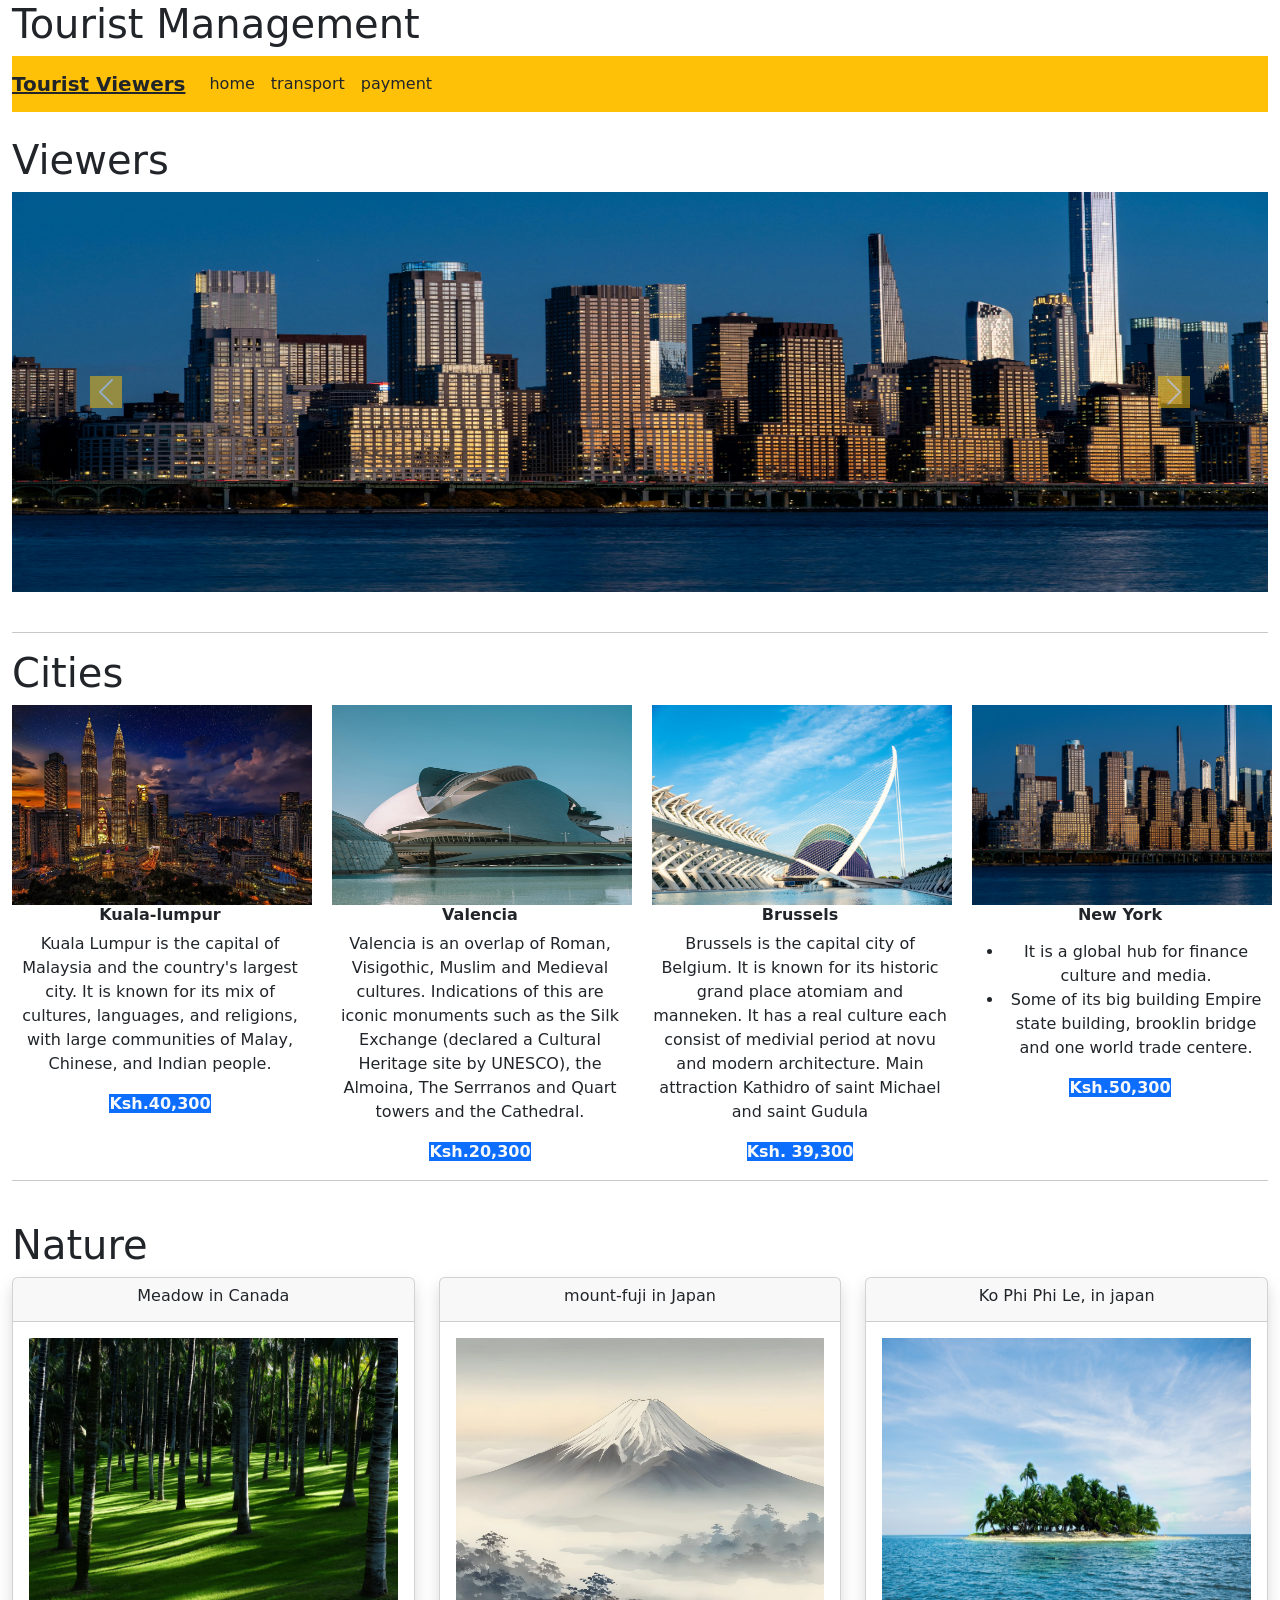
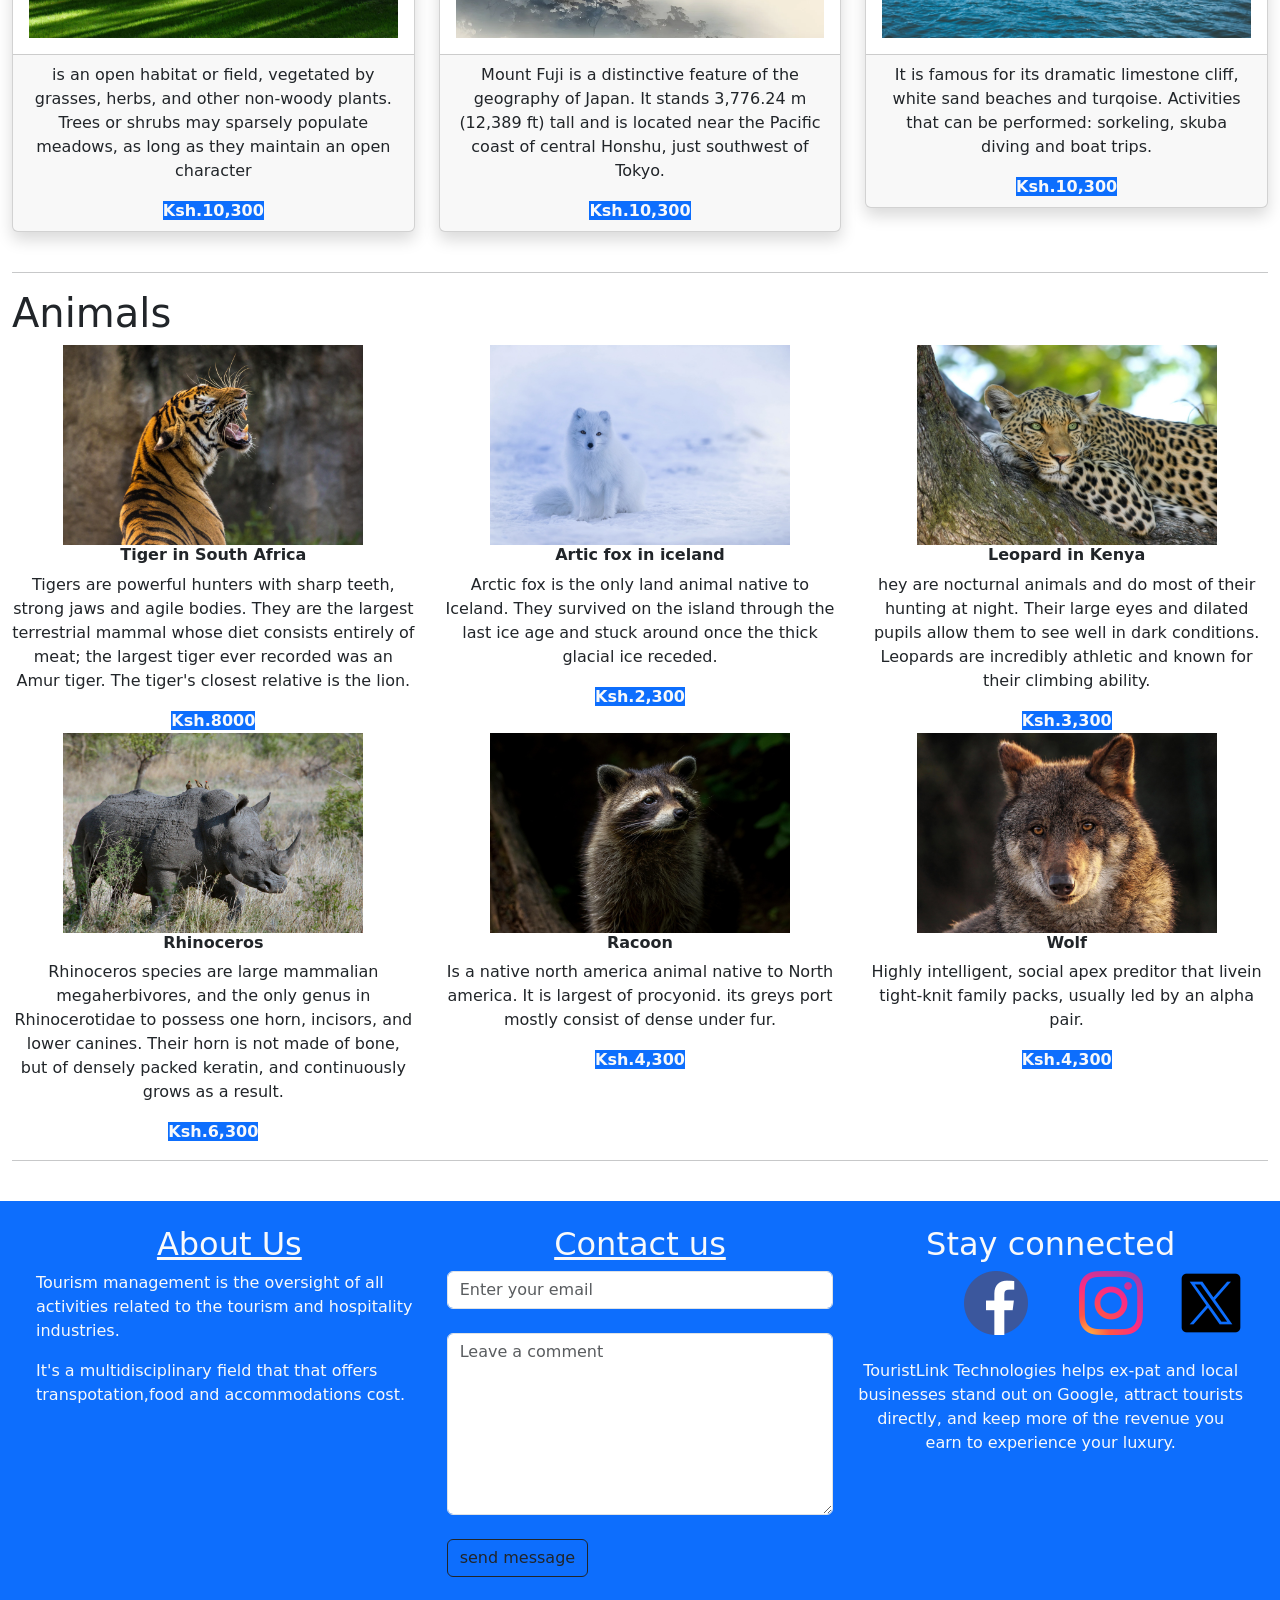
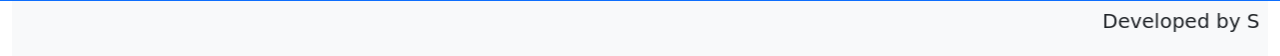
<file: index.html>
<!DOCTYPE html>
<html lang="en">
    <!-- head section start here -->
<head>
    <meta charset="UTF-8">
    <meta name="viewport" content="width=device-width, initial-scale=1.0">
    <title>Tourist project</title>
    <link rel="stylesheet" href="css/bootstrap.css">
    <script src="js/bootstrap.js"></script>
</head>
<!-- body section start here -->
<body class="container-fluid">
    <!-- section one start here -->
     <h1>Tourist Management</h1>
     <section class="row">
        <div class="col-md-12">
            <nav class="navbar navbar-expand-md navbar- bg-warning">
                <a href="#" class="navbar-brand">
                    <b><u class="text-dark">Tourist Viewers</u></b>
                </a>
                <!-- collapsable button -->
                 <button class="navbar-toggler" data-bs-target="#navcollapse" data-bs-toggle="collapse">
                    <span class="navbar-toggler-icon"></span>
                 </button>
                 <div class="collapse navbar-collapse" id="navcollapse">
                    <div class="navbar-nav">
                        <a href="index.html" class="nav-link active text-dark">home</a>
                        <a href="transport.html" class="nav-link text-dark">transport</a>
                        <a href="payment.html" class="nav-link text-dark">payment</a>
                    </div>
                 </div>
            </nav>
        </div>
     </section><br>
     <!-- section one ends here -->
       <!-- section two start here -->
       <h1>Viewers</h1>
       <section class="row">
        <div class="col-md-12">
            <!-- this is where the carousel start -->
             <div class="carousel slide" id="mycarousel" data-bs-ride="carousel">
                <!--the images wrapper start here -->
            <div class="carousel-inner" >
                <div class="carousel-item">
                    <img src="images/pexels-maxmishin-10111269.jpg" alt="" class="d-block w-100" height="400px" >
                </div>
                <div class="carousel-item active">
                    <img src="images/pexels-sjuan-dogjani-1869703054-29116986.jpg" alt="" class="d-block w-100" height="400px" >
                </div>
                <div class="carousel-item">
                    <img src="images/pexels-esh3rwey-5609738.jpg" alt="" class="d-block w-100" height="400px" >
                </div>
            </div>
                <!-- image wrapper ends here -->
                 <!-- the controllers start here -->
                <div>
                    <a href="#mycarousel" class="carousel-control-prev" data-bs-slide="prev">
                        <span class="carousel-control-prev-icon bg-warning"></span>
                    </a>
                    <a href="#mycarousel" class="carousel-control-next" data-bs-slide="next">
                        <span class="carousel-control-next-icon bg-warning"></span>
                    </a>
                </div>
                <!-- the controllers ends here -->
             </div>
             <!-- the carousel ends here -->
        </div>
       </section><br><hr>
       <!-- section 2 starts here -->
          <!-- section 3 starts here -->
     <h1>Cities</h1>
    <section class="row text-center">
        <div class="col-md-3">
            <img src="images/kuala-lumpur-1820944_1920.jpg" alt="" height="200px" width="300px">
            <h6><b>Kuala-lumpur</b></h6>
              <p>Kuala Lumpur is the capital of Malaysia and the country's largest city. It is known for its mix of cultures, languages, and religions, with large communities of Malay, Chinese, and Indian people.</p>
                 <span><b class="text-light bg-primary">Ksh.40,300</b> <br></span> 
        </div>
        <div class="col-md-3">
            <img src="images/pexels-daniel-guti-181008543-11264614.jpg" alt="" height="200px" width="300px">
            <h6><b>Valencia</b></h6>
              <p>Valencia is an overlap of Roman, Visigothic, Muslim and Medieval cultures. Indications of this are iconic monuments such as the Silk Exchange (declared a Cultural Heritage site by UNESCO), the Almoina, The Serrranos and Quart towers and the Cathedral.</p>
           <span><b class="text-light bg-primary">Ksh.20,300</b> <br></span> 
           
        </div>
        <div class="col-md-3">
            <img src="images/pexels-diego-f-parra-33199-24531674.jpg" alt="" height="200px" width="300px">
            <h6><b>Brussels</b></h6>
              <p>Brussels is the capital city of Belgium. It is known for its historic grand place atomiam and manneken. It has a real culture each consist of medivial period at novu and modern architecture. Main attraction Kathidro of saint Michael and saint Gudula</p>
            <span><b class="text-light bg-primary">Ksh. 39,300</b> <br></span> 
            
        </div>
        <div class="col-md-3">
            <img src="images/pexels-sjuan-dogjani-1869703054-29116986.jpg" alt="" height="200px" width="300px">
            <h6><b>New York</b></h6>
            <p>
            <ul>
                <li>It is a global hub for finance culture and media.</li>
                <li>Some of its big building Empire state building, brooklin bridge and one world trade centere.</li>
            </ul></p>
            <span><b class="text-light bg-primary">Ksh.50,300</b> <br></span> 
        </div>
    </section>
    <hr><br>
    <!-- section 3 ends here -->
     <!-- section 4 start here -->
      <h1>Nature</h1>
      <section>
       <section class="row text-center" >
        <div class="col-md-4">
            <!-- the cards start here -->
            <div class="card shadow">
                <!-- card header -->
                <div class="card-header">
                    <h6>Meadow in Canada</h6>
                </div>
                <!-- card body -->
                <div class="card-body">
                    <img src="images/meadow-406514_1920.jpg" alt="" height="300px" width="100%">
                </div>
                <!-- card footer -->
                <div class="card-footer">
                    <p>is an open habitat or field, vegetated by grasses, 
                        herbs, and other non-woody plants. Trees or shrubs may sparsely populate meadows, 
                        as long as they maintain an open character</p>
                         <span><b class="text-light bg-primary">Ksh.10,300</b> <br></span> 
                </div>
            </div>
        </div>
        <div class="col-md-4">
             <!-- the cards start here -->
            <div class="card shadow">
                <!-- card header -->
                <div class="card-header">
                    <h6>mount-fuji in Japan</h6>
                </div>
                <!-- card body -->
                <div class="card-body">
                    <img src="images/mount-fuji-10091205_1280.webp" alt="" height="300px" width="100%">
                </div>
                <!-- card footer -->
                <div class="card-footer">
                    <p>Mount Fuji is a distinctive feature of the geography of Japan. It stands 3,776.24 m (12,389 ft) tall and is located near the Pacific coast of central Honshu, just southwest of Tokyo.</p>
                        <span><b class="text-light bg-primary">Ksh.10,300</b> <br></span> 
                </div>
            </div>
        </div>
        <div class="col-md-4">
            <!-- the cards start here -->
            <div class="card shadow">
                <!-- card header -->
                <div class="card-header">
                    <h6>Ko Phi Phi Le, in japan</h6>
                </div>
                <!-- card body -->
                <div class="card-body">
                    <img src="images/island-2482200_1920.jpg" alt="" height="300px" width="100%">
                </div>
                <!-- card footer -->
                <div class="card-footer">
                    <p>It is famous for its dramatic limestone cliff, white sand beaches and turqoise. Activities that can be performed: sorkeling, skuba diving and boat trips. </p>
                        <span><b class="text-light bg-primary">Ksh.10,300</b> <br></span> 
                </div>
            </div>
        </div>
        </section><br><hr>
        <!-- section 3 ends here -->
        <!-- section 4 start here -->
       <h1>Animals</h1>
    <section class="row text-center">
        <div class="col-md-4">
            <img src="images/tiger-3264048_1920.jpg" alt="" height="200px" width="300px">
            <h6><b>Tiger in South Africa</b></h6>
              <p>Tigers are powerful hunters with sharp teeth, strong jaws and agile bodies. They are the largest terrestrial mammal whose diet consists entirely of meat; the largest tiger ever recorded was an Amur tiger. The tiger's closest relative is the lion.</p>
                 <span><b class="text-light bg-primary">Ksh.8000</b> <br></span> 
        </div>
        <div class="col-md-4">
            <img src="images/iceland-1979445_1920.jpg" alt="" height="200px" width="300px">
            <h6><b>Artic fox in iceland</b></h6>
              <p>Arctic fox is the only land animal native to Iceland. They survived on the island through the last ice age and stuck around once the thick glacial ice receded.</p>
           <span><b class="text-light bg-primary">Ksh.2,300</b> <br></span> 
           
        </div>
        <div class="col-md-4">
            <img src="images/leopard-515509_1920.jpg" alt="" height="200px" width="300px">
            <h6><b>Leopard in Kenya</b></h6>
              <p>hey are nocturnal animals and do most of their hunting at night. Their large eyes and dilated pupils allow them to see well in dark conditions. Leopards are incredibly athletic and known for their climbing ability.</p>
            <span><b class="text-light bg-primary">Ksh.3,300</b> <br></span> 
            
        </div>
        <div class="col-md-4">
            <img src="images/rhinoceros-1837164_1920.jpg" alt="" height="200px" width="300px">
            <h6><b>Rhinoceros</b></h6>
            <p>Rhinoceros species are large mammalian megaherbivores, and the only genus in Rhinocerotidae to possess one horn, incisors, and lower canines. Their horn is not made of bone, but of densely packed keratin, and continuously grows as a result.</p>
            <span><b class="text-light bg-primary">Ksh.6,300</b> <br></span> 
        </div>
        <div class="col-md-4">
            <img src="images/raccoon-4377383_1920.jpg" alt="" height="200px" width="300px">
            <h6><b>Racoon</b></h6>
              <p>Is a native north america animal native to North america. It is largest of procyonid. its greys port mostly consist of dense under fur.</p>
                 <span><b class="text-light bg-primary">Ksh.4,300</b> <br></span> 
        </div>
        <div class="col-md-4">
            <img src="images/wolf-8089783_1920.jpg" alt="" height="200px" width="300px">
            <h6><b>Wolf</b></h6>
              <p>Highly  intelligent, social  apex preditor that livein tight-knit family packs, usually led by an alpha pair. </p>
                 <span><b class="text-light bg-primary">Ksh.4,300</b> <br></span> 
        </div>
    </section>
    <hr><br>
        <!-- last section start here section-->
         <section class="row bg-primary p-4" >
            <div class="col-md-4 text-light">
                <h2 class="text-light text-center"><u>About Us</u></h2>
                <p>Tourism management is the oversight of all activities related to the tourism and hospitality industries.</p>
                <p>It's a multidisciplinary field that that offers transpotation,food and accommodations cost.</p>
            </div>
            <div class="col-md-4">
                <h2 class="text-light text-center"><u>Contact us</u></h2>
                <form>
                    <input type="email" placeholder="Enter your email" class="form-control"><br>
                   <textarea cols="7" rows="7" placeholder="Leave a comment" class="form-control"></textarea><br>
                   <input type="submit" value="send message" class="btn btn-outline-dark">
                </form>
            </div>
            <div class="col-md-4">
                <h2 class="text-light text-center">Stay connected</h2>
                &nbsp; &nbsp; &nbsp; &nbsp; &nbsp; &nbsp;&nbsp; &nbsp;&nbsp; &nbsp;&nbsp; &nbsp;
                <a href="https://www.facebook.com">
                    <img src="images/fb.png" alt="">
                </a>&nbsp; &nbsp; &nbsp;&nbsp; &nbsp;
                <a href="https://www.instagram.com">
                    <img src="images/in.png" alt="">
                </a>&nbsp; &nbsp; &nbsp;
                <a href="https://www.x.com">
                    <img src="images/x.png" alt="">
                </a>&nbsp; &nbsp; &nbsp;
                <p class="text-light text-center">TouristLink Technologies helps ex-pat and local businesses stand out on Google, attract tourists directly, and keep more of the revenue you earn to experience your luxury.</p>

            </div>
         </section>
         <footer class="text-dark bg-light text-center p-2">
            <marquee behavior="" direction=""><h5>Developed by Saprofina. &copy; 2026. All rights reserved</h5></marquee>
       


</body>
</html>
</file>
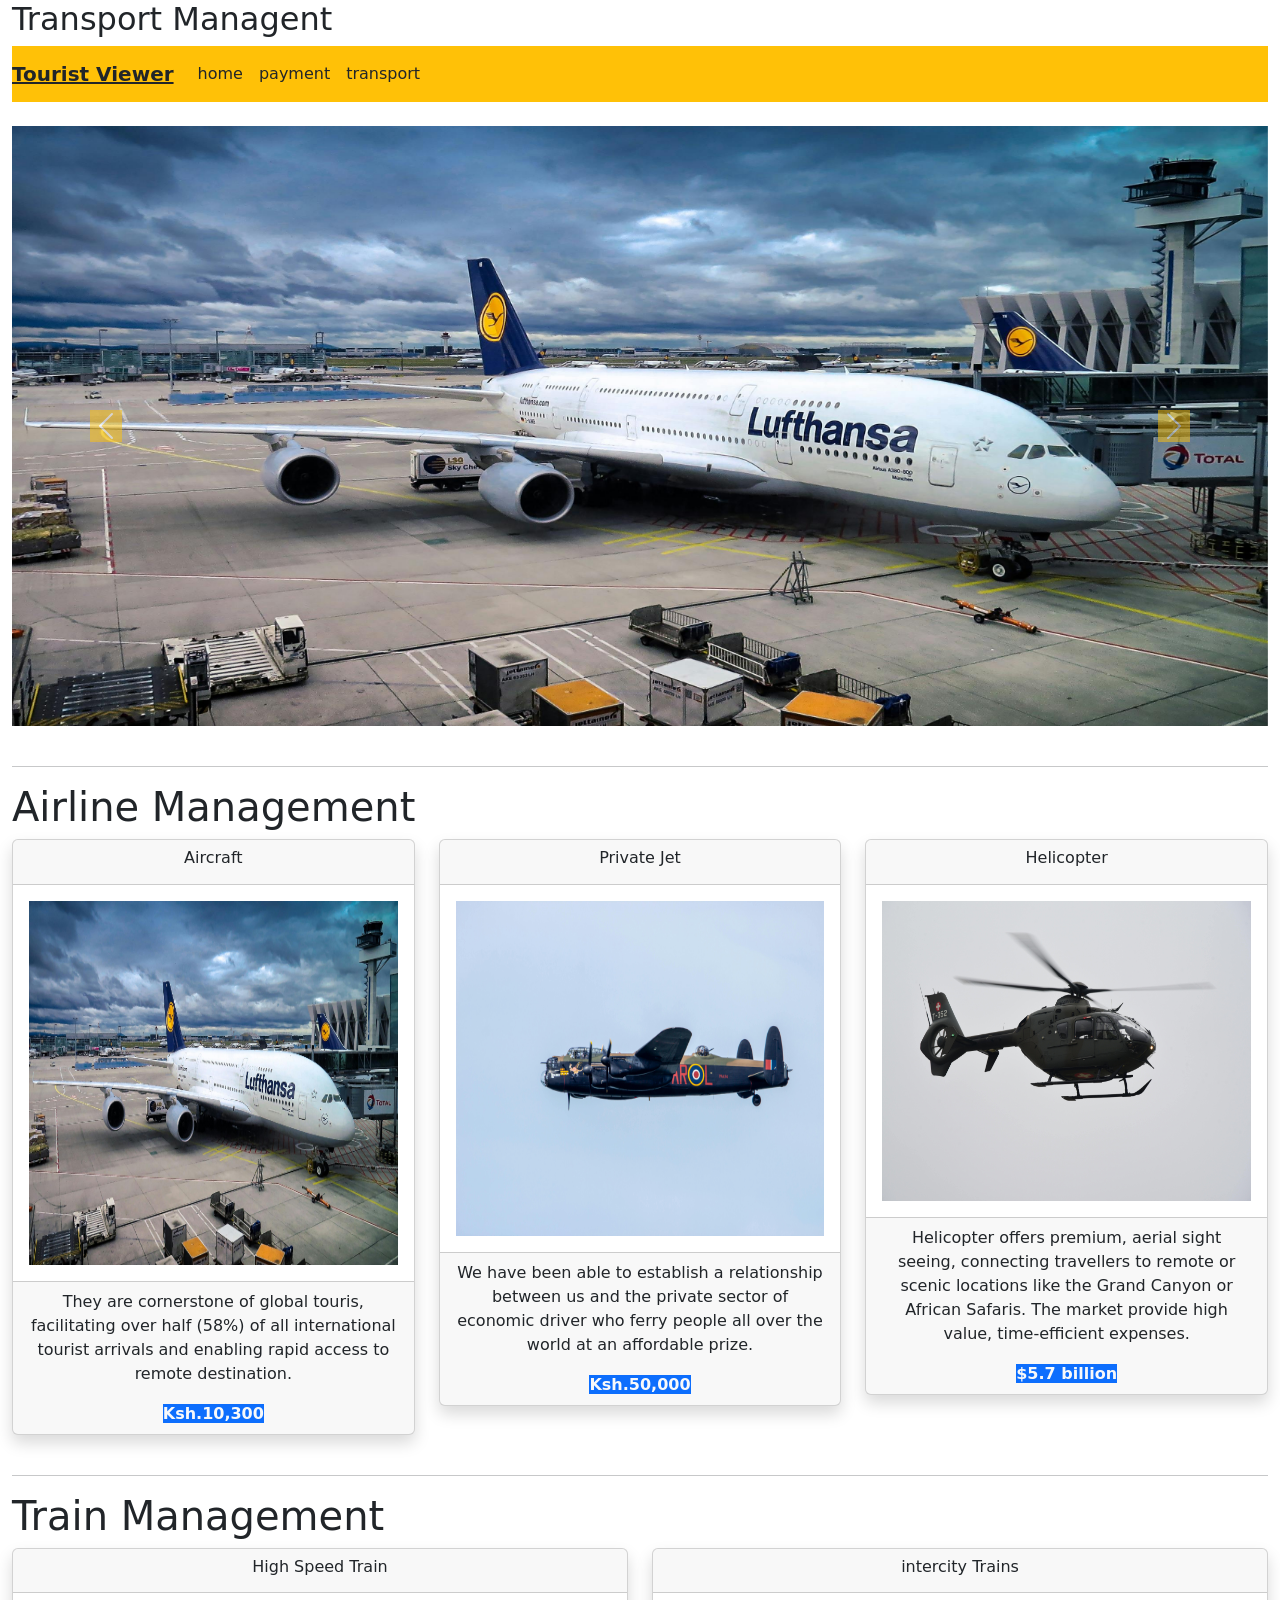
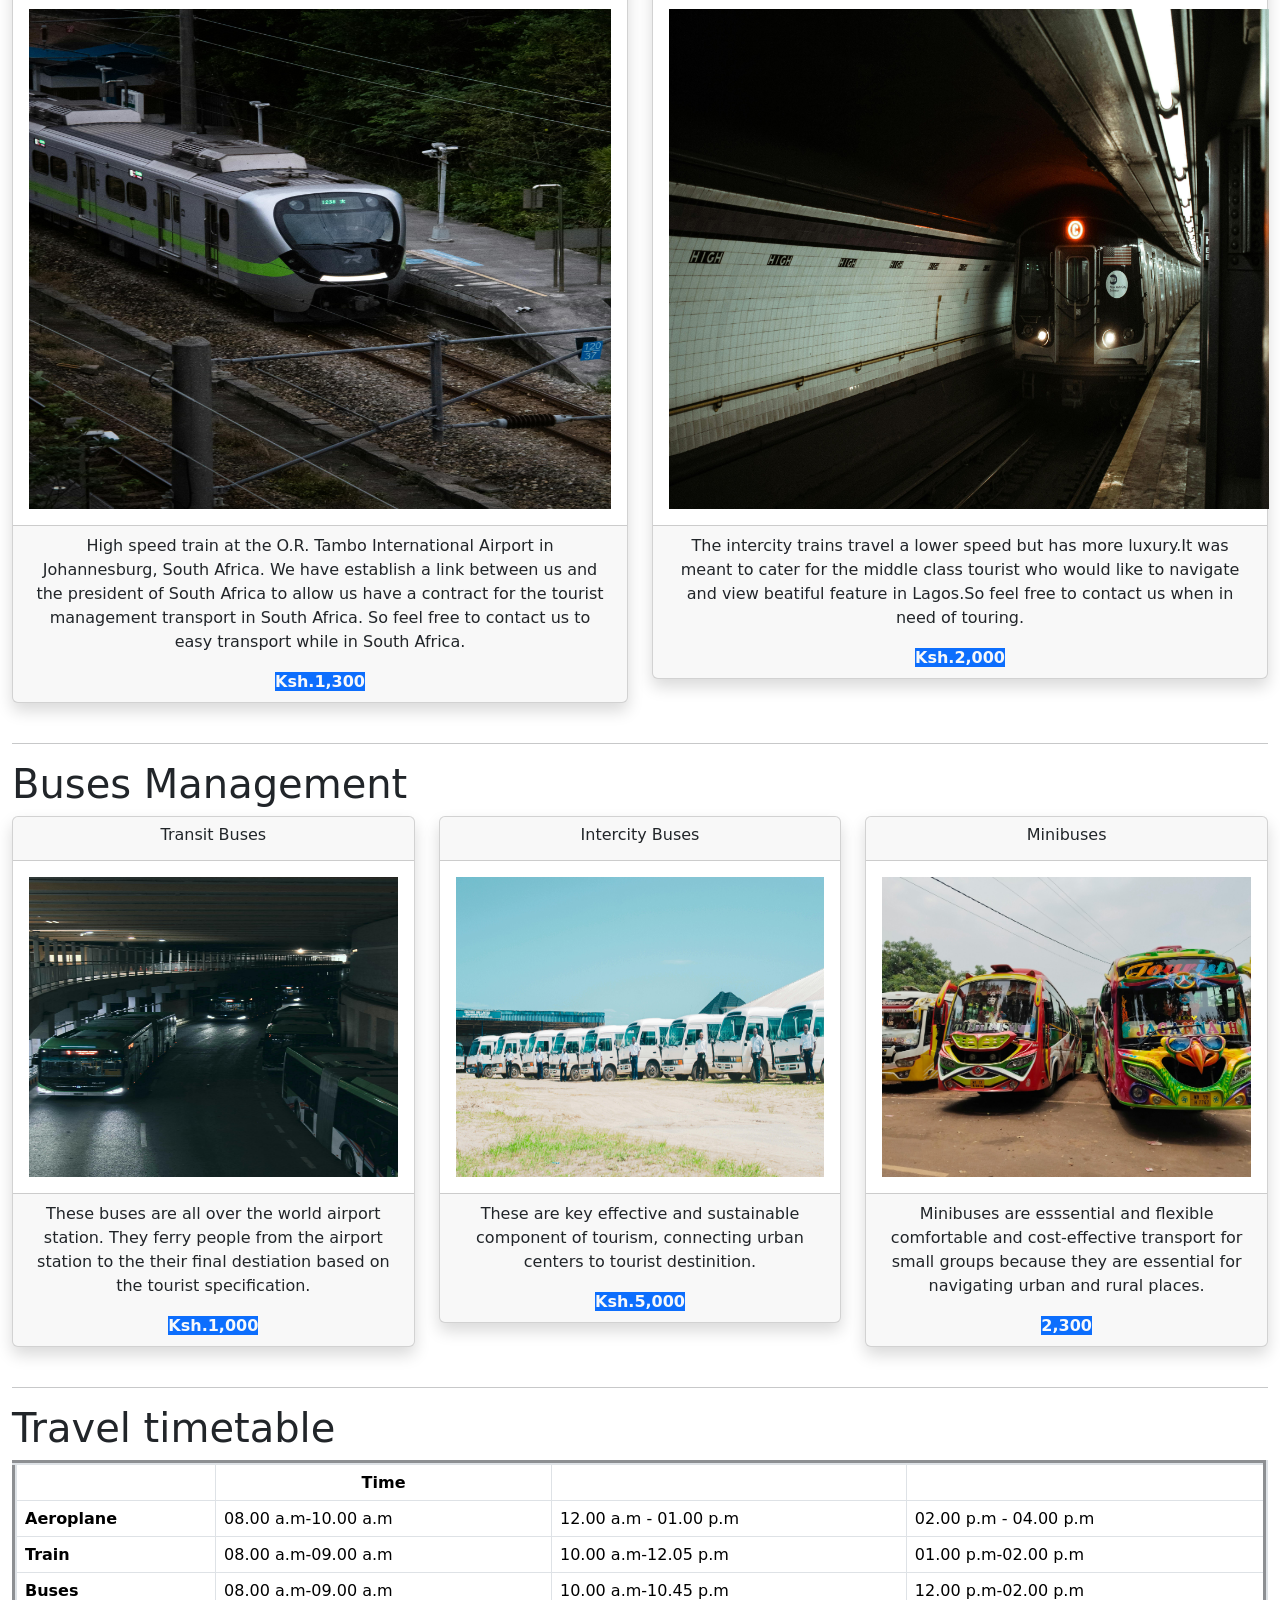
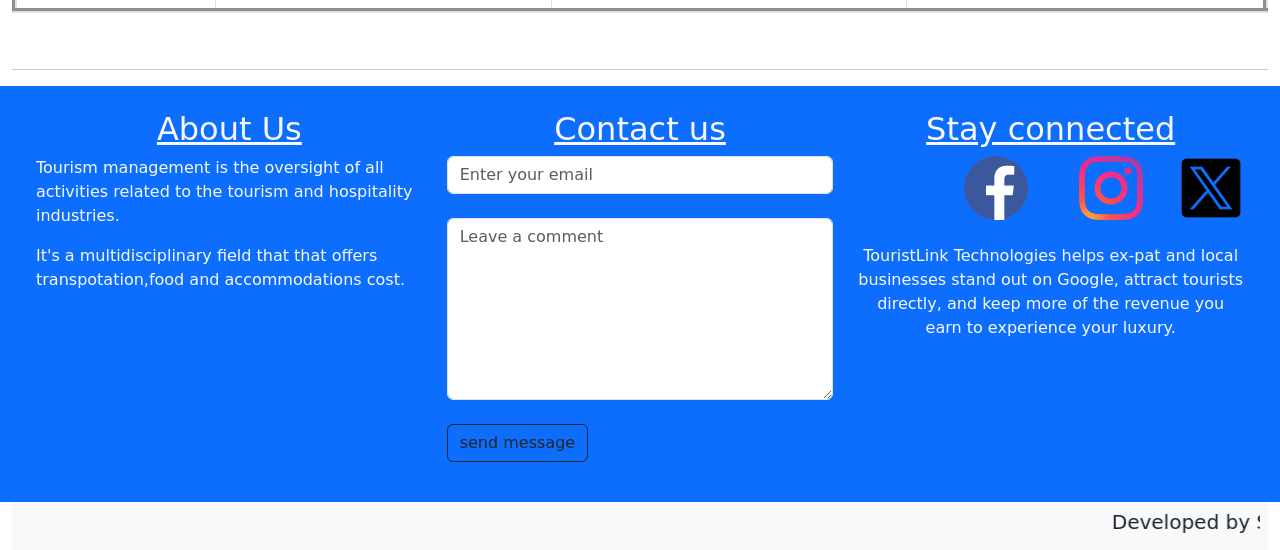
<file: transport.html>
<html>
    <head>
        <title> Tourist Management</title>
        <link rel="stylesheet" href="css/bootstrap.css">
        <script src="js/bootstrap.js"></script>
    </head>
    <body class="container-fluid">
        <h2>Transport Managent</h2>
        <!-- section one start here -->
         <section class="row">
            <div class="col-md-12">
                <nav class="navbar navbar-expand-md navbar- bg-warning">
                    <a href="#" class="navbar-brand">
                        <b><u class="text-dark">Tourist Viewer</u></b>      
                    </a>
                    <!-- collapsable button -->
                     <button class="navbar-toggler" data-bs-target="#navcollapse" data-bs-toggle="collapse">
                        <span class="navbar-toggler-icon"></span>
                     </button>
                     <div class="collapse navbar-collapse" id="navcollapse">
                        <div class="navbar-nav">
                            <a href="index.html" class="nav-link active text-dark">home</a>
                            <a href="payment.html"class="nav-link text-dark">payment</a>
                            <a href="transport.html"class="nav-link text-dark">transport</a>
                        </div>
                     </div>
                </nav>
            </div>
         </section><br>
         <!-- section one ends here -->

         <!-- section two start here --> 
         <section class="row">
            <div class="col-md-12">
                <!-- this is where the carousel start -->
                 <div class="carousel slide" id="mycarousel"data-bs-ride="carousel">
                    <!-- image wrapper start here -->
                     <div class="carousel-inner">
                        <div class="carousel-item"><img src="images/pexels-arnauld-van-wambeke-8658801.jpg" alt="" class="d-block w-100" height=600px></div>
                        <div class="carousel-item active"><img src="images/pexels-pixabay-358220.jpg" alt=""class="d-block w-100" height=600px></div>
                        <div class="carousel-item"><img src="images/pexels-zeeshaanshabbir-6738913.jpg" alt=""class="d-block w-100" height=600px></div>
                     </div>
                     <!-- image wrapper ends here -->
                       <!-- the controllers start here -->
                <div>
                    <a href="#mycarousel" class="carousel-control-prev" data-bs-slide="prev">
                        <span class="carousel-control-prev-icon bg-warning"></span>
                    </a>
                    <a href="#mycarousel" class="carousel-control-next" data-bs-slide="next">
                        <span class="carousel-control-next-icon bg-warning"></span>
                    </a>
                </div>
                <!-- the controllers ends here -->
                 </div>
                 <!-- the carousel ends here -->
            </div>
          </section><br><hr>
          <!-- section two  ends here -->
            <h1>Airline Management</h1>
       <section class="row text-center" >
        <div class="col-md-4">
            <!-- the cards start here -->
            <div class="card shadow">
                <!-- card header -->
                <div class="card-header">
                    <h6>Aircraft</h6>
                </div>
                <!-- card body -->
                <div class="card-body">
                    <img src="images/pexels-pixabay-358220.jpg" alt="" height="364px" width="100%">
                </div>
                <!-- card footer -->
                <div class="card-footer">
                    <p>They are cornerstone of global touris, facilitating over half (58%) of all international tourist arrivals and enabling rapid access to  remote destination.</p>
                         <span><b class="text-light bg-primary">Ksh.10,300</b> <br></span>  
                </div>
            </div>
        </div>
        <div class="col-md-4">
             <!-- the cards start here -->
            <div class="card shadow">
                <!-- card header -->
                <div class="card-header">
                    <h6>Private Jet</h6>
                </div>
                <!-- card body -->
                <div class="card-body">
                    <img src="images/pexels-ruyan-ayten-153760-5842622.jpg" alt="" height="335
                    px" width="100%">
                </div>
                <!-- card footer -->
                <div class="card-footer">
                    <p>We have been able to establish a relationship between us and the private sector of economic driver who ferry people all over the world at an affordable prize.</p>
                        <span><b class="text-light bg-primary">Ksh.50,000</b></span>
                </div>
            </div>
        </div>
        <div class="col-md-4">
            <!-- the cards start here -->
            <div class="card shadow">
                <!-- card header -->
                <div class="card-header">
                    <h6>Helicopter</h6>
                </div>
                <!-- card body -->
                <div class="card-body">
                    <img src="images/pexels-planespotter-geneva-1877406873-30546022.jpg" alt="" height="300px" width="100%">
                </div>
                <!-- card footer -->
                <div class="card-footer">
                    <p>Helicopter offers premium, aerial sight seeing, connecting travellers to remote or scenic locations like the Grand Canyon or African Safaris. The market provide high value, time-efficient expenses. </p>
                        <span><b class="text-light bg-primary">$5.7 billion</b></span>
                </div>
            </div>
        </div>
        </section><br><hr>
      <!-- section three ends here -->

     <!-- section four start here -->
      <h1>Train Management</h1>
      <section class="row text-center" >
        <div class="col-md-6">
            <!-- the cards start here -->
            <div class="card shadow">
                <!-- card header -->
                <div class="card-header">
                    <h6>High Speed Train</h6>
                </div>
                <!-- card body -->
                <div class="card-body">
                    <img src="images/pexels-will-chen-246349093-32434396.jpg" alt="" height="500px" width="100%">
                </div>
                <!-- card footer -->
                <div class="card-footer">
                    <p>High speed train at the O.R. Tambo International Airport in Johannesburg, South Africa. We have establish a link between us and the president of South Africa to  allow us have a contract for the tourist management transport in South Africa. So feel free to contact us to easy transport while in South Africa.</p>
                         <span><b class="text-light bg-primary">Ksh.1,300</b> <br></span>   
                </div>
            </div>
        </div>
        
        <div class="col-md-6">
            <!-- the cards start here -->
            <div class="card shadow">
                <!-- card header -->
                <div class="card-header">
                    <h6>intercity Trains</h6>
                </div>
                <!-- card body -->
                <div class="card-body">
                    <img src="images/pexels-zeeshaanshabbir-6738913.jpg" alt="" height="500px" width="600px">
                </div>
                <!-- card footer -->
                <div class="card-footer">
                    <p>The intercity trains travel a lower speed but has more luxury.It was meant to cater for the middle class tourist who would like to navigate and view beatiful feature in Lagos.So feel free to contact us when in need of touring.</p>
                        <span><b class="text-light bg-primary">Ksh.2,000</b></span>
                </div>
            </div>
        </div>
        </section><br><hr>
      <!-- section four ends here -->

    <!-- section five start here -->
      <h1>Buses Management</h1>
     <section class="row text-center" >
        <div class="col-md-4">
            <!-- the cards start here -->
            <div class="card shadow">
                <!-- card header -->
                <div class="card-header">
                    <h6>Transit Buses</h6>
                </div>
                <!-- card body -->
                <div class="card-body">
                    <img src="images/pexels-ahmad-saeed-143458323-11397615.jpg" alt="" height="300px" width="100%">
                </div>
                <!-- card footer -->
                <div class="card-footer">
                    <p>These buses are all over the world airport station. They ferry people from the airport station to the their final destiation based on the tourist specification.</p>
                         <span><b class="text-light bg-primary">Ksh.1,000</b> <br></span>  
                </div>
            </div>
        </div>
        <div class="col-md-4">
             <!-- the cards start here -->
            <div class="card shadow">
                <!-- card header -->
                <div class="card-header">
                    <h6>Intercity Buses</h6>
                </div>
                <!-- card body -->
                <div class="card-body">
                    <img src="images/pexels-abasiakan-255745439-12555017.jpg" alt="" height="300px" width="100%">
                </div>
                <!-- card footer -->
                <div class="card-footer">
                    <p>These are key effective and sustainable component of tourism, connecting urban centers to tourist destinition.</p>
                        <span><b class="text-light bg-primary">Ksh.5,000</b></span>
                </div>
            </div>
        </div>
        <div class="col-md-4">
            <!-- the cards start here -->
            <div class="card shadow">
                <!-- card header -->
                <div class="card-header">
                    <h6>Minibuses</h6>
                </div>
                <!-- card body -->
                <div class="card-body">
                    <img src="images/pexels-pack-man-1318432189-28300320.jpg" alt="" height="300px" width="100%">
                </div>
                <!-- card footer -->
                <div class="card-footer">
                    <p>Minibuses are esssential and flexible comfortable and cost-effective transport for small groups because they are essential for navigating urban and rural places.</p>
                        <span><b class="text-light bg-primary">2,300</b></span>
                </div>
            </div>
        </div>
        </section><br><hr>
      <!-- section five ends here -->
       
      <!-- section six start her -->
    <section>
        <div>
            <table Border="5" width="50%" class="table table-bordered">
                <h1>Travel timetable</h1>
                <tr>
                    <th></th>
                    <th class="text-center">Time</th>
                    <th></th>
                    <th></th>
                </tr>
                <tr>
                    <td><b>Aeroplane</b></td>
                    <td>08.00 a.m-10.00 a.m</td>
                    <td>12.00 a.m - 01.00 p.m</td>
                    <td>02.00 p.m - 04.00 p.m</td>
                </tr>
                <tr>
                    <td><b>Train</b></td>
                    <td>08.00 a.m-09.00 a.m</td>
                    <td>10.00 a.m-12.05 p.m</td>
                    <td>01.00 p.m-02.00 p.m</td>
                </tr>
                <tr>
                    <td><b>Buses</b></td>
                    <td>08.00 a.m-09.00 a.m</td>
                    <td>10.00 a.m-10.45 p.m</td>
                    <td>12.00 p.m-02.00 p.m</td>
                </tr>
            </table>
        </div>
    </section><br><hr>
    <!-- section five ends here -->

    <!-- section six start here -->
       <section class="row bg-primary p-4" >
            <div class="col-md-4 text-light">
                <h2 class="text-light text-center"><u>About Us</u></h2>
                <p>Tourism management is the oversight of all activities related to the tourism and hospitality industries.</p>
                <p>It's a multidisciplinary field that that offers transpotation,food and accommodations cost.</p>
            </div>
            <div class="col-md-4">
                <h2 class="text-light text-center"><u>Contact us</u></h2>
                <form>
                    <input type="email" placeholder="Enter your email" class="form-control"><br>
                   <textarea cols="7" rows="7" placeholder="Leave a comment" class="form-control"></textarea><br>
                   <input type="submit" value="send message" class="btn btn-outline-dark">
                </form>
            </div>
            <div class="col-md-4">
                <h2 class="text-light text-center"><u>Stay connected</u></h2>
                &nbsp; &nbsp; &nbsp; &nbsp; &nbsp; &nbsp;&nbsp; &nbsp;&nbsp; &nbsp;&nbsp; &nbsp;
                <a href="https://www.facebook.com">
                    <img src="images/fb.png" alt="">
                </a>&nbsp; &nbsp; &nbsp;&nbsp; &nbsp;
                <a href="https://www.instagram.com">
                    <img src="images/in.png" alt="">
                </a>&nbsp; &nbsp; &nbsp;
                <a href="https://www.x.com">
                    <img src="images/x.png" alt="">
                </a>&nbsp; &nbsp; &nbsp;
                <p class="text-light text-center">TouristLink Technologies helps ex-pat and local businesses stand out on Google, attract tourists directly, and keep more of the revenue you earn to experience your luxury.</p>

            </div>
         </section>
         <footer class="text-dark bg-light text-center p-2">
            <marquee behavior="" direction=""><h5>Developed by Saprofina. &copy; 2026. All rights reserved</h5></marquee>     <!-- last section ends here -->
    </body>
</html>
</file>
